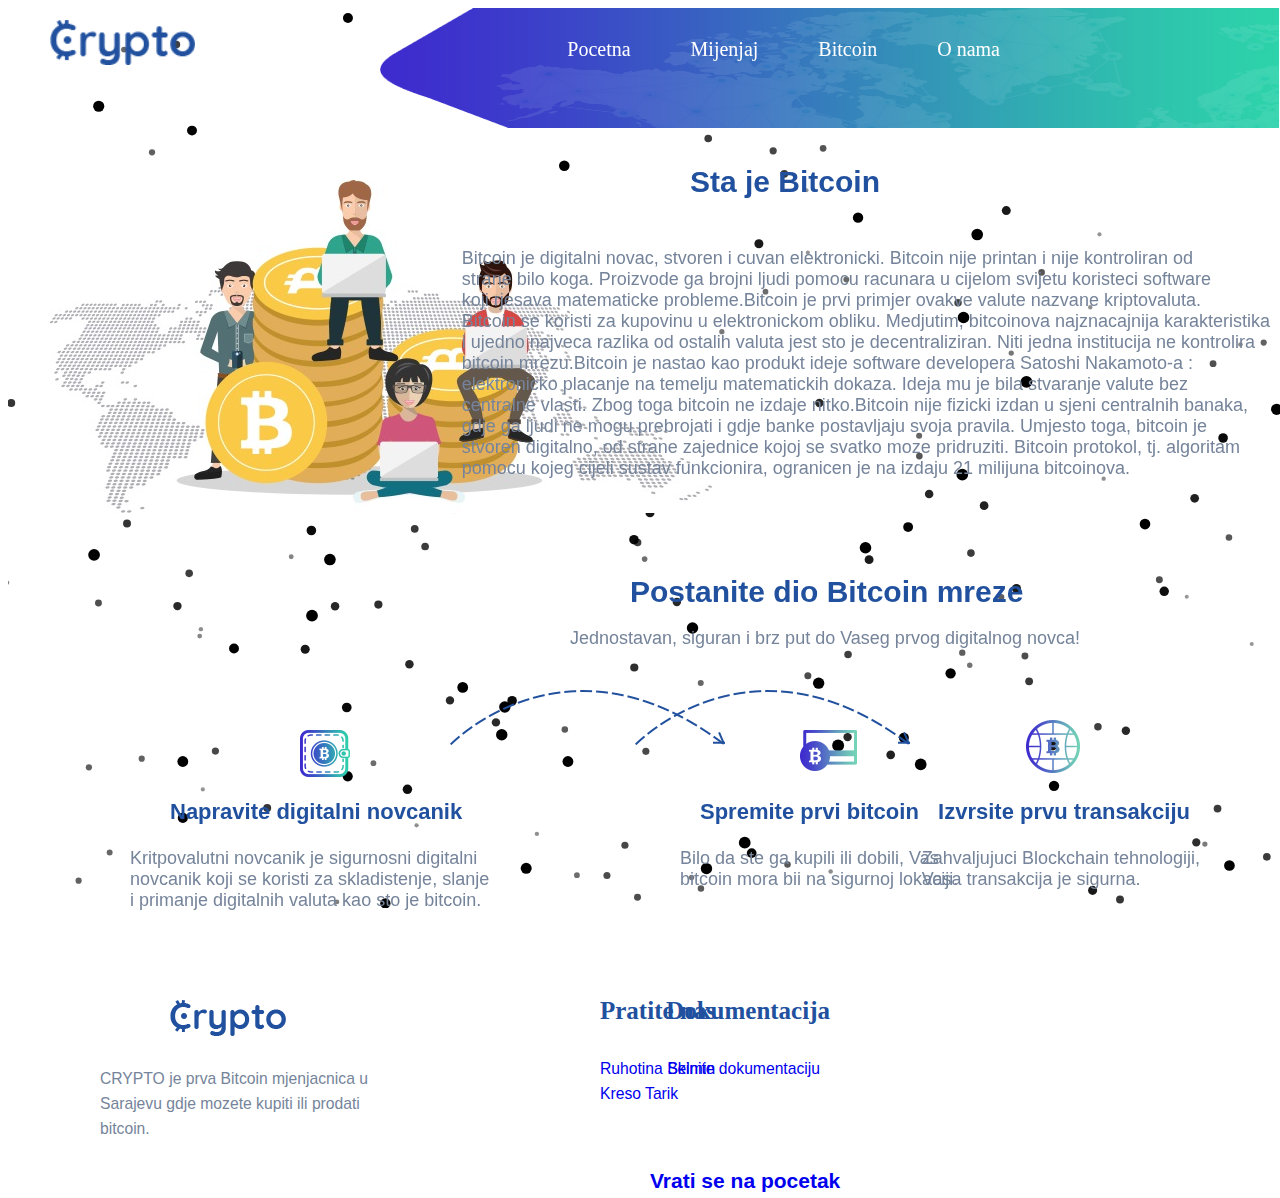
<file: public/bitcoin.html>
<!DOCTYPE html>
<html>

<head>

<meta charset="utf-8">
<title>CRYPTO | Bitcoin mjenjacnica</title>
<link rel="stylesheet" href="css/bitcoin.css">
<link rel="icon" type="image/png" href="slike/logo.png" />

</head>

<body>

<div class="header">
	<img id = "logo" src = "slike/logo.png" alt="LOGO" >
	<img id = "meni" src ="slike/meni.png" alt = "MENI">
	<ul>
 	 	<li><a href="index.html">Pocetna</a></li>
		<li><a href="mijenjaj.html">Mijenjaj</a></li>
  		<li><a href="bitcoin.html">Bitcoin</a></li>
  		<li><a href="#p1">O nama</a></li>
	</ul>
	
</div>

<div class = "bitcoin" >
	<img id = "bitcoin" src = "slike/bitcoin0.jpg" alt ="BITCOIN" >
	<h2 id = "text1">Sta je Bitcoin</h2>
	<p id = "text2" >Bitcoin je digitalni novac, stvoren i cuvan elektronicki. Bitcoin nije printan i nije kontroliran od<br> strane bilo koga.
	Proizvode ga brojni ljudi pomocu racunara u cijelom svijetu koristeci software<br> koji rjesava matematicke probleme.Bitcoin je prvi primjer ovakve valute nazvane kriptovaluta.<br>Bitcoin se koristi za kupovinu u elektronickom obliku. Medjutim, bitcoinova najznacajnija karakteristika<br> i ujedno najveca razlika od ostalih valuta jest sto je decentraliziran. Niti jedna institucija ne kontrolira<br> bitcoin mrezu.Bitcoin je nastao kao produkt ideje software developera Satoshi Nakamoto-a :<br> elektronicko placanje na temelju matematickih dokaza. Ideja mu je bila stvaranje valute bez<br> centralne vlasti. Zbog toga bitcoin ne izdaje nitko.Bitcoin nije fizicki izdan u sjeni centralnih banaka,<br> gdje ga ljudi ne mogu prebrojati i gdje banke postavljaju svoja pravila. Umjesto toga, bitcoin je <br>stvoren digitalno, od strane zajednice kojoj se svatko moze pridruziti. Bitcoin protokol, tj. algoritam <br>pomocu kojeg cijeli sustav funkcionira, ogranicen je na izdaju 21 milijuna bitcoinova. </p>
</div>

<div class = "mreza">
	<h2 id = "text3" >Postanite dio Bitcoin mreze</h2>
	<p id = "text4">Jednostavan, siguran i brz put do Vaseg prvog digitalnog novca! </p>

<div class = "korak1">
	<img id ="korak1" src = "slike/korak1.png" alt = "KORAK1" >
	<h4 id = "text5">Napravite digitalni novcanik</h4>
	<p id = "text6">Kritpovalutni novcanik je sigurnosni digitalni<br> novcanik koji se koristi za skladistenje, slanje<br> i primanje digitalnih valuta kao sto je bitcoin. </p>
</div>

<div class ="strelica1">
	<img id ="strelica1" src="slike/strelica.png" alt ="STRELICA">
</div>

<div class ="korak2">
	<img id ="korak2" src ="slike/korak2.png" alt ="KORAK2">
	<h4 id ="text7">Spremite prvi bitcoin</h4>
	<p id ="text8">Bilo da ste ga kupili ili dobili, Vas<br> bitcoin mora bii na sigurnoj lokaciji. </p>
</div>

<div class ="strelica2">
	<img id ="strelica2" src="slike/strelica.png" alt ="STRELICA">
</div>

<div class ="korak3">
	<img id ="korak3" src="slike/korak3.png" alt="KORAK3">	
	<h4 id ="text9">Izvrsite prvu transakciju</h4>
	<p id ="text10">Zahvaljujuci Blockchain tehnologiji,<br> Vasa transakcija je sigurna.</p>
</div>

<div class = "footer">
	<img id = "logo1" src = "slike/logo.png" alt="LOGO" >	
	<p id = "p1" >CRYPTO je prva Bitcoin mjenjacnica u <br>Sarajevu gdje mozete kupiti ili prodati <br> bitcoin.</p>
	<h1 id = "h1" > Pratite nas </h1>
	<p id ="linkovi"><a href="https://github.com/beelmin" target="_blank">Ruhotina Belmin</a><br><a href="https://github.com/kr3s0" target="_blank">Kreso Tarik</a></p>
	<h1 id ="dokum"> Dokumentacija </h1>
	<p id = "skini"><a href="https://crypto-mjenjacnica.neocities.org/dokumentacija.pdf" target="_blank">Skinite dokumentaciju</a></p>
	<h1 id="pocetak"><a href="bitcoin.html"> Vrati se na pocetak</a></h1>		
</div>
	<canvas class="snow"></canvas>
<script>

var ciklus = setInterval(tajmer,1500);

function tajmer() {

	var number = Math.floor(Math.random()*7);
	var izvor = "slike/bitcoin" + number.toString() + ".jpg";
	document.getElementById("bitcoin").src = izvor;


}

</script>
	<script src="js/snow.js"></script>

</body>

</html>
</file>
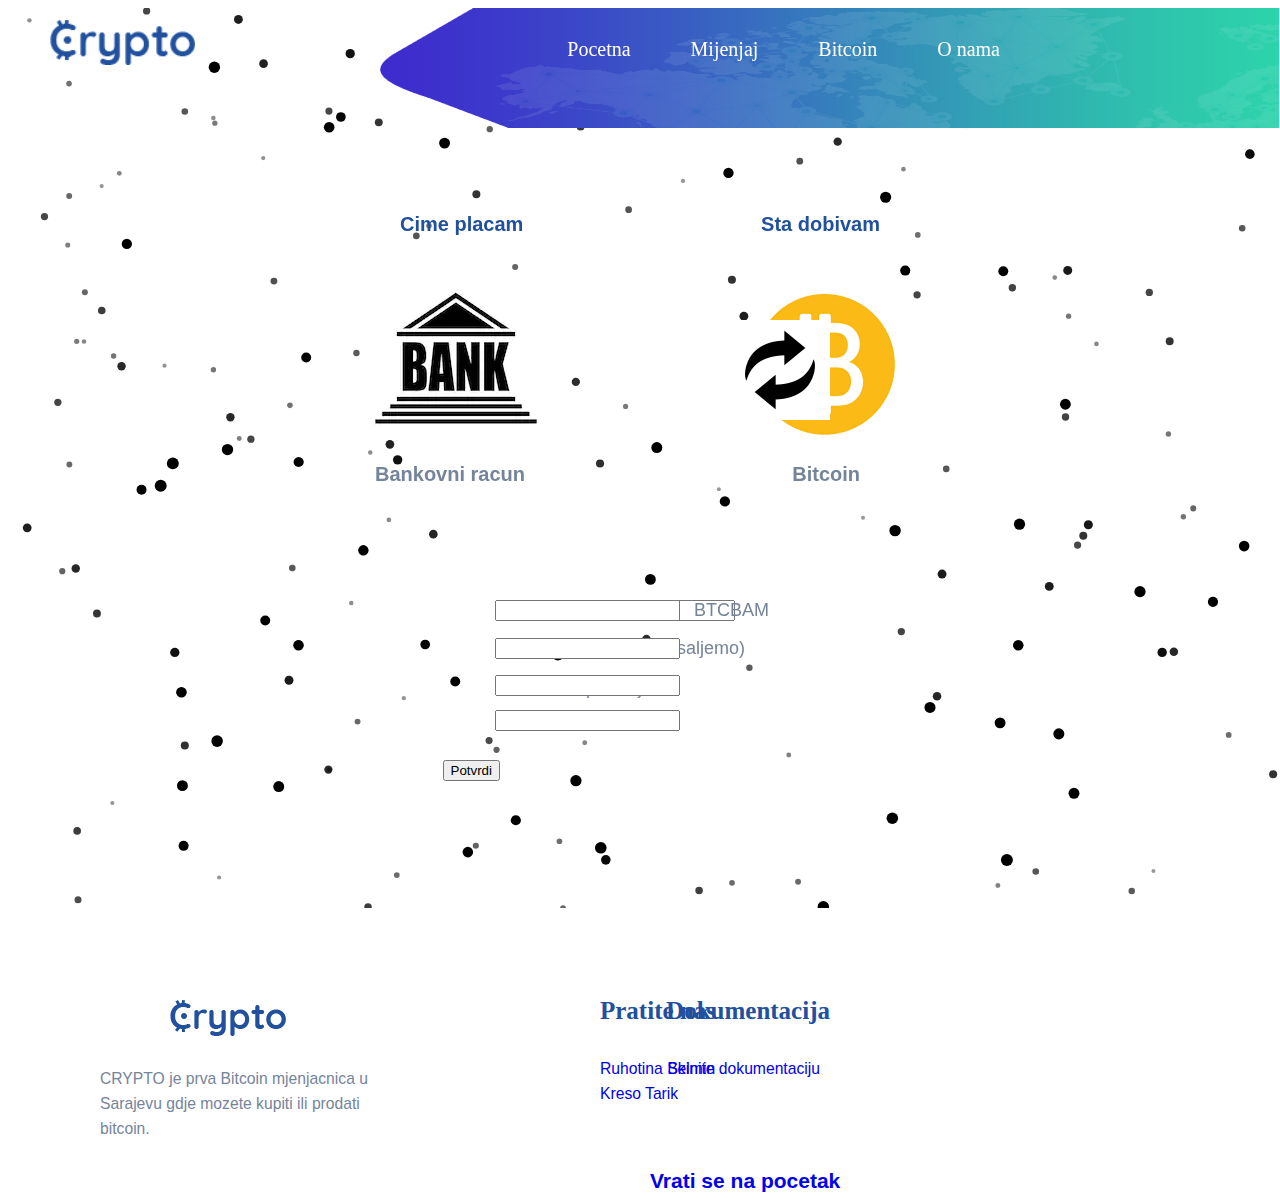
<file: public/mijenjaj.html>
<!DOCTYPE html>
<html>

<head>

<meta charset="utf-8">
<title>CRYPTO | Bitcoin mjenjacnica</title>
<link rel="stylesheet" href="css/mijenjaj.css">
<link rel="icon" type="image/png" href="slike/logo.png" />


</head>

<body>

<div class="header">
	<img id = "logo" src = "slike/logo.png" alt="LOGO" >
	<img id = "meni" src ="slike/meni.png" alt = "MENI">
	<ul>
 	 	<li><a href="index.html">Pocetna</a></li>
		<li><a href="mijenjaj.html">Mijenjaj</a></li>
  		<li><a href="bitcoin.html">Bitcoin</a></li>
  		<li><a href="#p1">O nama</a></li>
	</ul>
	
</div>

<div class="mijenjaj">
	<h1 id="text1"> Cime placam </h1>
	<h1 id ="text2"> Sta dobivam </h1>
	<img id ="bitcoins" src = "slike/bitcoins.png" alt = "BITCOINS">
	<img  id ="bank" src = "slike/bank.png" alt = "BANK">
	<img onclick="Zamjena()" id ="zamjena" src ="slike/zamjena.png" alt = "ZAMJENA">
	<h1 id ="text3"> Bankovni racun </h1>
	<h1 id ="text4"> Bitcoin </h1>
	<form>
  		<input type="text" id = "bam" name="bam">
		<p id ="f1"> BAM </p>
		<input type="text" id = "bitcoin" name="bitcoin" >
		<p id ="f2"> BTC </p>
  		<p id ="f3"> BTC adresa (tu saljemo) </p>
  		<input type="text" id="btc" name="btc"> 
		<p id ="f4"> OIB platitelja </p>
		<input type="text" id="oib" name="oib"> 
		<p id ="f5"> E-mail </p>
		<input type="text" id="email" name="email"> 
  		<input type="submit" id ="potvrdi" value="Potvrdi">
	</form> 
</div>

<div class = "footer">
	<img id = "logo1" src = "slike/logo.png" alt="LOGO" >	
	<p id = "p1" >CRYPTO je prva Bitcoin mjenjacnica u <br>Sarajevu gdje mozete kupiti ili prodati <br> bitcoin.</p>
	<h1 id = "h1" > Pratite nas </h1>
	<p id ="linkovi"><a href="https://github.com/beelmin" target="_blank">Ruhotina Belmin</a><br><a href="https://github.com/kr3s0" target="_blank">Kreso Tarik</a></p>
	<h1 id ="dokum"> Dokumentacija </h1>
	<p id = "skini"><a href="https://crypto-mjenjacnica.neocities.org/dokumentacija.pdf" target="_blank">Skinite dokumentaciju</a></p>
	<h1 id="pocetak"><a href="mijenjaj.html"> Vrati se na pocetak</a></h1>		
</div>
<canvas class="snow"></canvas>
<script src="js/skripta.js"></script>
<script src="js/snow.js"></script>
<script>
	let bam = document.querySelector('#bam');
	bam.addEventListener('keydown',changeBitcoin);
	bam.addEventListener('blur',()=>{
	    document.querySelector('#bitcoin').value="";
	    document.querySelector('#bam').value="";
	});
	function changeBitcoin(event){
        let broj = parseInt(bam.value);
        let bitcoin = (broj/2)*0.0003215864;
        if(isNaN(bitcoin)){
            document.querySelector('#bitcoin').value = "Premala vrijednost BAM-a";
            return;
		}
        document.querySelector('#bitcoin').value = bitcoin;
    }
</script>
</body>

</html>
</file>
<file: public/css/bitcoin.css>
#logo {
	height: 45px;
	position: absolute;
	top: 20px;
	left: 50px;
}
ul {
	position: absolute;
	right: 250px;
    	list-style-type: none;
    	margin: 0;
    	padding: 0;
    	overflow: hidden;
}

li {
    	float: left;
}

li a {
    	display: block;
    	padding: 30px;
    	text-decoration: none;
	color: white;
	font-size: 20px;
}

#dugme {
	position: absolute;
	right: 30px;
	top: 25px;
	display: inline-block;
	padding: 15px 10px;
	font-size: 18px;
	line-height: 16px;
	border-radius: 50px;
	font-family: "Futura", sans-serif;
	min-width: 170px;
	text-align: center;
	border: 2px solid #7ad4cc;
	cursor: pointer;
	color: #fff;

}

#meni {
	position: absolute;
	width: 1800px;
	height: 120px;
	right: 0;
}

#bitcoin {
	position: absolute;
	top: 180px;
	left: 50px;
}

#text1 {
	position: absolute;
	top: 140px;
	right: 400px;
	font-size: 30px;
	color: #20509e;
	font-family: "Lato", sans-serif;
}
#text2 {
	position: absolute;
	top: 230px;
	right: 10px;
	font-size: 18px;
	color: #75849a;
	font-family: "Lato", sans-serif;
}

#text3 {
	position: absolute;
	top: 550px;
	left: 630px;
	font-size: 30px;
	color: #20509e;
	font-family: "Lato", sans-serif;
}

#text4 {
	position: absolute;
	top: 610px;
	left: 570px;
	font-size: 18px;
	color: #75849a;
	font-family: "Lato", sans-serif;
}

#korak1 {
	position: absolute;
	top: 730px;
	left: 300px;
}

#text5 {
	position: absolute;
	top: 770px;
	left: 170px;
	font-size: 22px;
	color: #20509e;
	font-family: "Lato", sans-serif;
}

#text6 {

	position: absolute;
	top: 830px;
	left: 130px;
	font-size: 18px;
	color: #75849a;
	font-family: "Lato", sans-serif;

}

#strelica1 {
	position: absolute;
	top: 690px;
	left: 450px;
}
#korak2 {
	position: absolute;
	top: 730px;
	left: 800px;
}

#text7 {
	position: absolute;
	top: 770px;
	left: 700px;
	font-size: 22px;
	color: #20509e;
	font-family: "Lato", sans-serif;
}

#text8 {

	position: absolute;
	top: 830px;
	left: 680px;
	font-size: 18px;
	color: #75849a;
	font-family: "Lato", sans-serif;

}
#strelica2 {
	position: absolute;
	top: 690px;
	right: 370px;
}

#korak3 {
	position: absolute;
	top: 720px;
	right: 200px;
}

#text9 {
	position: absolute;
	top: 770px;
	right: 90px;
	font-size: 22px;
	color: #20509e;
	font-family: "Lato", sans-serif;
}

#text10 {

	position: absolute;
	top: 830px;
	right: 80px;
	font-size: 18px;
	color: #75849a;
	font-family: "Lato", sans-serif;

}
#logo1 {
	position: absolute;
	top: 1000px;
	left: 170px;
}

#p1 {
	position: absolute;
	top: 1050px;
	left: 100px;
	font-size: 15.7px;
    	color: #75849a;
   	line-height: 1.6;
	font-family: "Lato", sans-serif;
	margin-bottom: 80px;
}


#h1 {
	position: absolute;
	top: 980px;
	left: 600px;
	color: #20509e;
	font-size: 25px;
}

#dokum {
	position: absolute;
	top: 980px;
	right: 450px;
	color: #20509e;
	font-size: 25px;
}

#skini {
	position: absolute;
	top: 1040px;
	right: 460px;
	font-size: 15.7px;
    	color: #75849a;
   	line-height: 1.6;
	font-family: "Lato", sans-serif;
}

#linkovi {
	position: absolute;
	top: 1040px;
	left: 600px;
	font-size: 15.7px;
    	color: #75849a;
   	line-height: 1.6;
	font-family: "Lato", sans-serif;
	text-decoration: none;
}
#pocetak {
	position: absolute;
	top: 1150px;
	left: 650px;
	color: #20509e;
	font-size: 21px;
	line-height: 1.6;
	font-family: "Lato", sans-serif;
}
a:link {
	text-decoration: none;
}
</file>
<file: public/css/mijenjaj.css>
#logo {
	height: 45px;
	position: absolute;
	top: 20px;
	left: 50px;
}
ul {
	position: absolute;
	right: 250px;
    	list-style-type: none;
    	margin: 0;
    	padding: 0;
    	overflow: hidden;
}

li {
    	float: left;
}

li a {
    	display: block;
    	padding: 30px;
    	text-decoration: none;
	color: white;
	font-size: 20px;
}


#dugme {
	position: absolute;
	right: 30px;
	top: 25px;
	display: inline-block;
	padding: 15px 10px;
	font-size: 18px;
	line-height: 16px;
	border-radius: 50px;
	font-family: "Futura", sans-serif;
	min-width: 170px;
	text-align: center;
	border: 2px solid #7ad4cc;
	cursor: pointer;
	color: #fff;

}

#meni {
	position: absolute;
	width: 1800px;
	height: 120px;
	right: 0;
}

#text1 {
	position: absolute;
	top: 200px;
	left: 400px;
	color: #20509e;
	font-family: "Lato", sans-serif;
	font-size: 20px;
	
}

#text2 {
	position: absolute;
	top: 200px;
	right: 400px;
	color: #20509e;
	font-family: "Lato", sans-serif;
	font-size: 20px;
}

#bitcoins {
	position: absolute;
	top: 290px;
	right: 380px;
}
#bank {
	position: absolute;
	top: 280px;
	left: 370px;
}

#zamjena {
	position: absolute;
	top: 320px;
	left: 730px;
	width: 100px;
	height: 100px;

}

#text3 {
	position: absolute;
	top: 450px;
	left: 375px;
	color: #75849a;
	font-family: "Lato", sans-serif;
	font-size: 20px;
}

#text4 {
	position: absolute;
	top: 450px;
	right: 420px;
	color: #75849a;
	font-family: "Lato", sans-serif;
	font-size: 20px;
}

#bam {
	position: absolute;
	top: 600px;
	left: 550px;
}

#f1 {
	position: absolute;
	top: 582px;
	left: 730px;
	color: #75849a;
	font-family: "Lato", sans-serif;
	font-size: 18px;
}

#bitcoin {
	position: absolute;
	top: 600px;
	right: 600px;
}

#f2 {
	position: absolute;
	top: 582px;
	right: 550px;
	color: #75849a;
	font-family: "Lato", sans-serif;
	font-size: 18px;
}

#f3 {
	position: absolute;
	top: 620px;
	left: 550px;
	color: #75849a;
	font-family: "Lato", sans-serif;
	font-size: 18px;
}

#btc {
	position: absolute;
	top: 638px;
	right: 600px;
}

#f4 {
	position: absolute;
	top: 660px;
	left: 550px;
	color: #75849a;
	font-family: "Lato", sans-serif;
	font-size: 18px;
}

#oib {
	position: absolute;
	top: 675px;
	right: 600px;
}

#f5 {
	position: absolute;
	top: 695px;
	left: 550px;
	color: #75849a;
	font-family: "Lato", sans-serif;
	font-size: 18px;
}

#email {
	position: absolute;
	top: 710px;
	right: 600px;
}

#potvrdi {
	position: absolute;
	top: 760px;
	right: 780px;
}


#logo1 {
	position: absolute;
	top: 1000px;
	left: 170px;
}

#p1 {
	position: absolute;
	top: 1050px;
	left: 100px;
	font-size: 15.7px;
    	color: #75849a;
   	line-height: 1.6;
	font-family: "Lato", sans-serif;
	margin-bottom: 80px;
}


#h1 {
	position: absolute;
	top: 980px;
	left: 600px;
	color: #20509e;
	font-size: 25px;
}

#dokum {
	position: absolute;
	top: 980px;
	right: 450px;
	color: #20509e;
	font-size: 25px;
}

#skini {
	position: absolute;
	top: 1040px;
	right: 460px;
	font-size: 15.7px;
    	color: #75849a;
   	line-height: 1.6;
	font-family: "Lato", sans-serif;
}

#linkovi {
	position: absolute;
	top: 1040px;
	left: 600px;
	font-size: 15.7px;
    	color: #75849a;
   	line-height: 1.6;
	font-family: "Lato", sans-serif;
	text-decoration: none;
}
#pocetak {
	position: absolute;
	top: 1150px;
	left: 650px;
	color: #20509e;
	font-size: 21px;
	line-height: 1.6;
	font-family: "Lato", sans-serif;
}
a:link {
	text-decoration: none;
}
</file>
